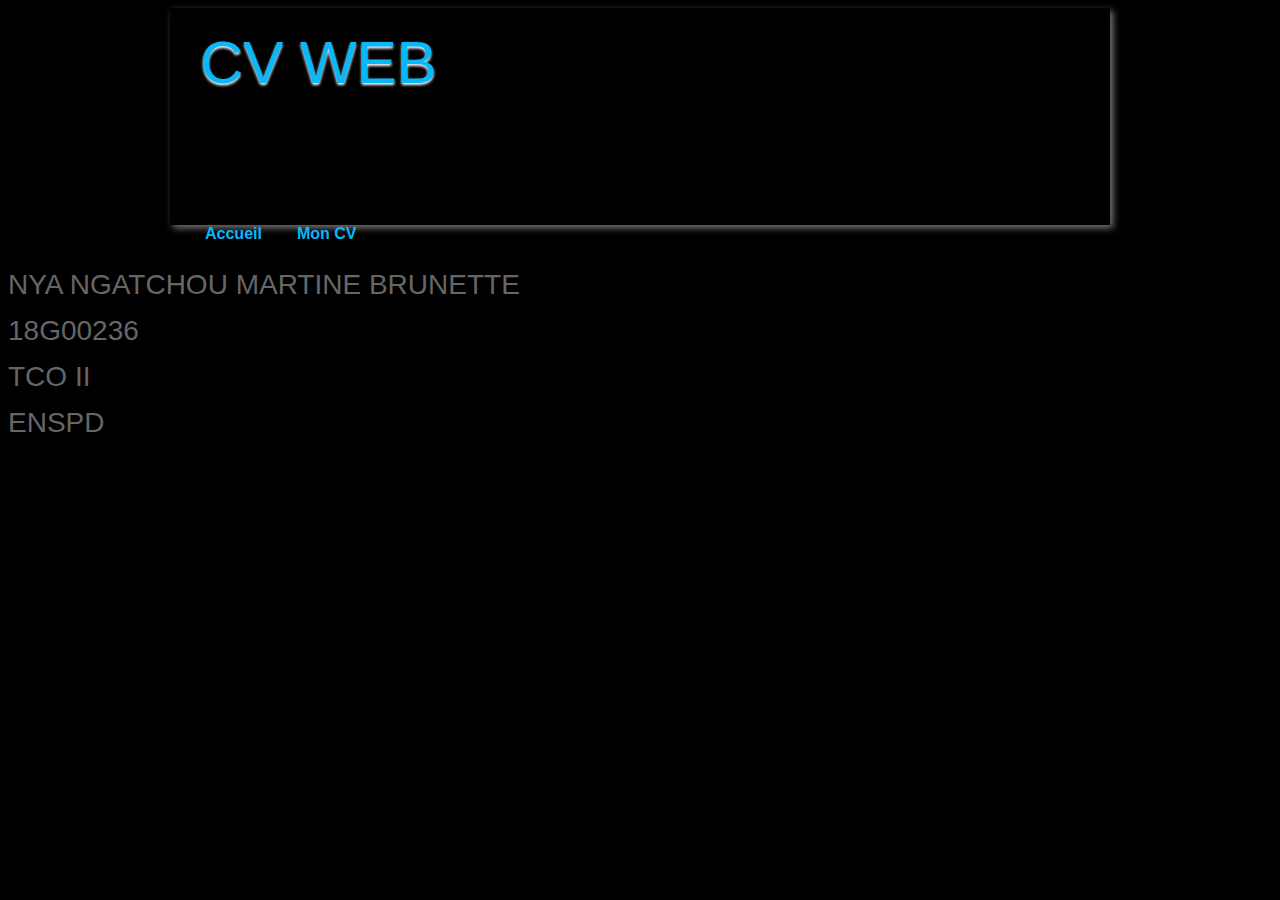
<file: index.html>
<html>
    <head>
        <meta charset="utf-8" />
        <title>accueil</title>
        <link rel="stylesheet" href="styles.css" type="text/css" media="screen" />
    </head>
    <body>
        <div id="wrapper">
            <header>
                <h1><a href="#">CV WEB</a></h1>
            </header>
            <nav>
                <div class="menu">
                    <ul>
                        <li><a href="#">Accueil</a></li>
                        <li><a href="cv.html">Mon CV</a></li>
                    </ul>
                </div>
            </nav>
        </div><br/>
        <p>NYA NGATCHOU MARTINE BRUNETTE</p>
        <P>18G00236</P>
        <P>TCO II</P>
        <P>ENSPD</P>
    </body>
</html>
</file>
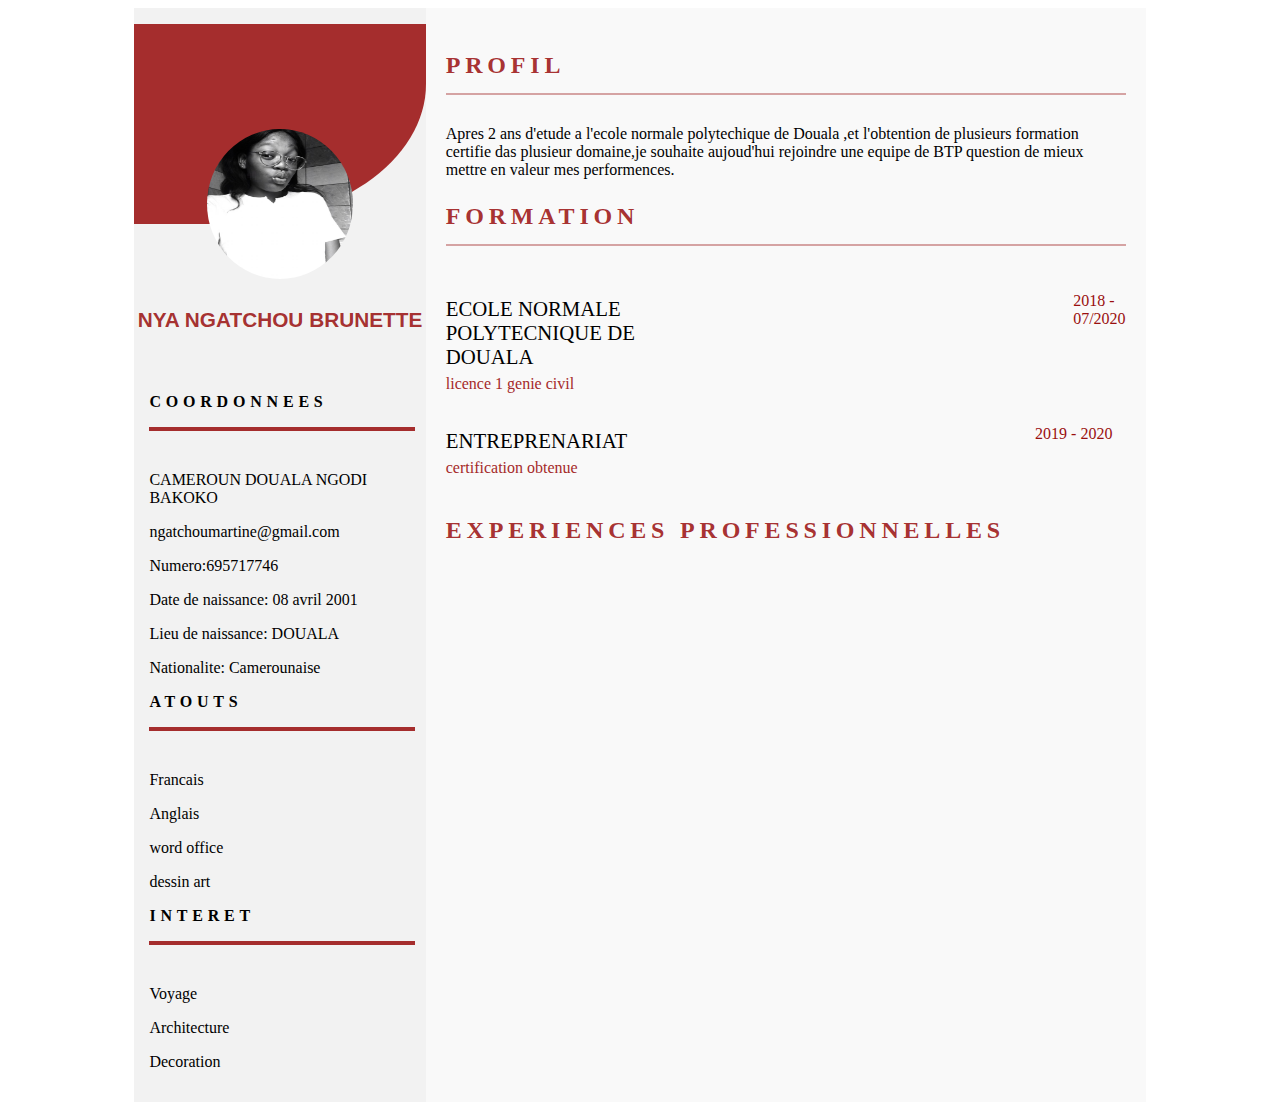
<file: cv.html>
<!DOCTYPE html>
<html>
    <head>
        <title>mon cv web personalise </title>
        <meta charset="utf-8">
        <link rel="stylesheet" href="cv.css">
    </head>
   <body>

    

        <div id="container">

            <div id="contain_left">
                <div id="design">
                    <p style=""></p>
                </div>
                <div id="photo">
                    <img src="mon profil.jpeg" alt="mon profil">
                </div>

                    <p style="text-align:center;font-family:'Trebuchet MS', sans-serif;" class="text1">NYA NGATCHOU BRUNETTE</p>  


                <div id="info">
                    <div class="detail info">
                        <p class="titre">COORDONNEES</p>
                        <hr>
                        <p>CAMEROUN DOUALA NGODI BAKOKO</p>
                        <p>ngatchoumartine@gmail.com</p>
                        <p>Numero:695717746</p>
                        <p>Date de naissance: 08 avril 2001</p>
                        <p>Lieu de naissance: DOUALA</p>
                        <p>Nationalite: Camerounaise</p>
                    </div>
                    <div class="detail info">
                        <p class="titre">ATOUTS</p>
                        <hr>
                        <p>Francais</p>
                        <p>Anglais</p>
                        <p>word office</p>
                        <p>dessin art</p>
                    </div>
                    <div class="Detail info">
                        <p class="titre">INTERET</p>
                        <hr>
                        <p>Voyage</p>
                        <p>Architecture</p>
                        <p>Decoration</p>
                    </div>
                </div>

            </div>
            
            <div id="contain_right">
                <p class="titre2">PROFIL</p>
                <hr>
                <div class="detail info">
                    <p>Apres 2 ans d'etude a l'ecole normale polytechique de Douala ,et l'obtention de plusieurs formation certifie das plusieur domaine,je souhaite aujoud'hui rejoindre
                       une equipe de BTP question de mieux mettre en valeur mes performences. 
                    </p>
                </div>

                <p class="titre2">FORMATION</p>
                <hr>
                <div class="detail info">


                    <div class="cards">
                        <div class="names">
                            <p style="font-size: 1.3em;">
                                ECOLE NORMALE POLYTECNIQUE DE DOUALA
                            </p>
                            <p style="color: brown;margin-top: -15px;">
                                licence 1 genie civil
                            </p>
                        </div>
                        <div class="years">
                            <p>2018 - 07/2020
                            </p>
                        </div>
                    </div>

                    <div class="cards">
                        <div class="names">
                            <p style="font-size: 1.3em;">
                                ENTREPRENARIAT
                            </p>
                            <p style="color: brown;margin-top: -15px;">
                                certification obtenue
                            </p>
                        </div>
                        <div class="years">
                            <p>2019 - 2020
                            </p>
                        </div>
                    </div>
                
                </div>


                <p class="titre2">EXPERIENCES PROFESSIONNELLES</p>
            </div>
        </div>
    </body>
</html>
</file>
<file: styles.css>
header, footer, nav {
display: block;
}

body {
line-height: 1;
background: #000;
font-family: Verdana, Arial, Helvetica, sans-serif;
color: #666;
font-size: 14px;
line-height: 18px;
}

#wrapper {
width: 940px;
margin: 0 auto;
margin-top: 5px;
margin-bottom: 5px;
-webkit-box-shadow: 3px 3px 7px #777;
-moz-box-shadow: 3px 3px 7px #777;
}

header {
width: 940px;
height: 200px;
margin: 0 auto;
}

/* nav */

nav .menu {
font-size: 16px;
font-weight: bold;
}

nav .menu ul {
margin: 0;
padding: 17px 0 0 20px;
list-style: none;
line-height: normal;
}

nav .menu li {
display: block;
float: left;
}

nav .menu a {
display: block;
float: left;
margin-right: 5px;
padding: 0px 15px;
text-decoration: none;
color: #08B8F9;
}
nav .menu a:hover {
text-decoration: underline;
}

    /** HEADER */

header h1, header h2 {
margin: 0;
padding: 0 0 0 30px;
line-height: normal;
}

header h1 { 	
float: left;
padding-top: 20px; 
font-family: BlackRoseRegular, Verdana, Arial, Helvetica, sans-serif;
font-size: 60px;
font-weight: normal;
}

header h1 a:link, header h1 a:visited {
text-decoration: none;
text-shadow: 0px 2px 3px #fff;
color: #08B8F9;
}

p{
    font-size: 2em;
}
</file>
<file: cv.css>
nav.menu_nav ul li.btm{
	display: inline-block;
	list-style-type: none;
}
nav.menu_nav ul li.btm{
	color: white;
	background-color: green;
	padding: 7px;
	text-decoration: none;
}
nav.menu_nav ul li.btm:hover a{
	color: green;
	background-color: white;
	padding: 10px;
	transition: 0.8s all;
}
/*p.a1{
	color:  white;
}
h2{
	color: #BED6B7;
}
body{
	background-color: #46A094;
}*/

body{
}
#container{
    width: 80%;
    margin: 0 auto;
    display: flex;
}

#contain_left{
    width: 30%;
    background-color: rgba(179, 178, 177, 0.164);
}

#design{
    width: 100%;
    height: 200px;
    margin-top: 0;
    background-color: rgba(153, 15, 15, 0.87);
    border-radius: 0% 0% 70% 0%;
}
#photo{
    position: relative;
    margin: 0 auto;
    width: 100%;
    left: 25%;
    top: -95px;
}

.text1{
    margin-top: -70px;
    margin-bottom: 30px;
    font-size: 1.3em;
    color: rgba(153, 15, 15, 0.87);
    font-weight: bold;
}
#photo img{
    width: 50%;
    height: 150px;
    border-radius: 50%;
}

#info{
    padding: 15px;
}

.titre{
    letter-spacing: .3rem;
    font-weight: bold;
}

#contain_left hr{
    border: 2px solid rgba(153, 15, 15, 0.87);
    width: 100%;
    margin-bottom: 40px;

}



.detail_info{
    margin-bottom: 40px;
    font-family:'Trebuchet MS';
}

#contain_right{
    width: 70%;
    padding: 20px;
    background-color: rgba(201, 200, 199, 0.103);
}


.titre2{
    letter-spacing: .3rem;
    font-weight: bold;
    color: rgba(153, 15, 15, 0.87);
    font-family:'Trebuchet MS';
    font-size: 1.5EM;
}


#contain_right hr{
    border: 1px solid rgba(153, 15, 15, 0.37);
    margin: -10px 0px 30px 0px;
}

.cards{
    display: flex;
}

.cards .names{
    margin-right: 60%;
}

.cards .years{
    color: rgb(153, 15, 15);
</file>
